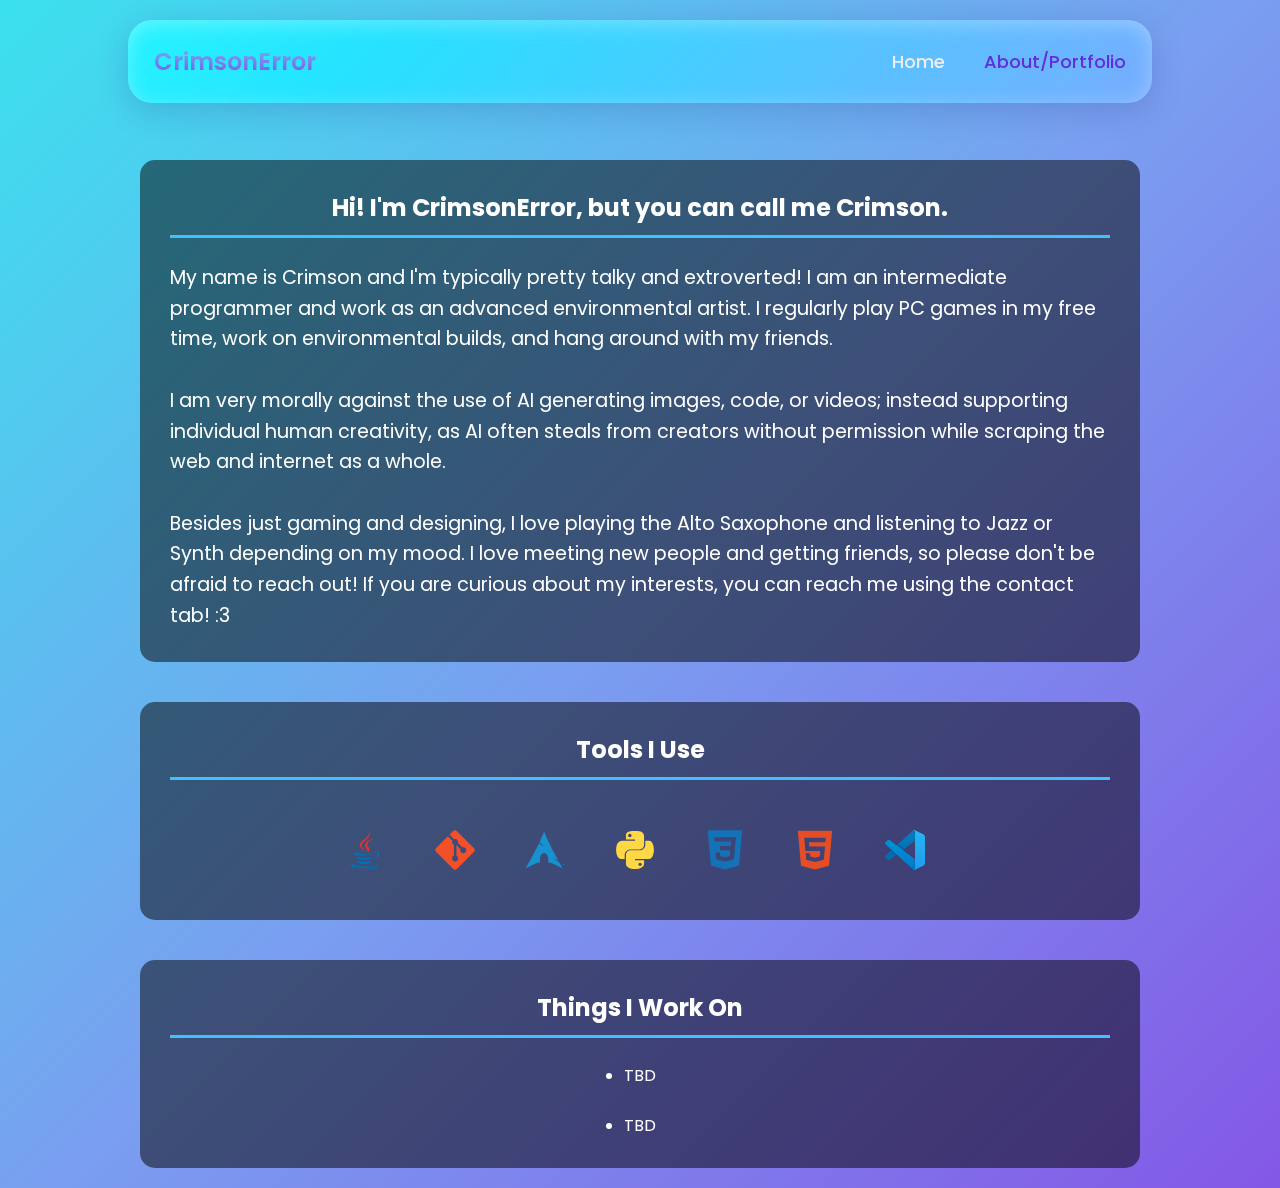
<file: About.html>
<!DOCTYPE html>

<html lang="en"><head><meta http-equiv="Content-Type" content="text/html; charset=UTF-8">
  
  <meta name="viewport" content="width=device-width, initial-scale=1.0">
  <title>About</title>
  <link rel="stylesheet" href="/about_assets/style.css">
<style>undefined</style></head>

<body>
  <header class="header">
    <a href="https://www.crimsonerror.com/index.html" class="logo">CrimsonError</a>

    <nav class="navbar">
      <a href="">Home</a>
      <a href="" class="active">About/Portfolio</a>
    </nav>
  </header>
  <section class="home">
    <div class="desc-content">
      <h1>Hi! I'm CrimsonError, but you can call me Crimson.</h1>
      <p>
        My name is Crimson and I'm typically pretty talky and extroverted! I am an intermediate programmer and
        work as an advanced environmental artist.
        I regularly play PC games in my free time, work on environmental builds, and hang
        around with my friends.
        <br>
        <br>
        I am very morally against the use of AI generating images, code, or videos; instead supporting individual human
        creativity, as AI often steals from creators without permission while scraping the web and internet as a whole.
        <br>
        <br>
        Besides just gaming and designing, I love playing the Alto Saxophone and listening to Jazz or Synth depending
        on
        my mood. I love meeting new people
        and getting friends, so please don't be afraid to reach out! If you are curious about my interests, you can
        reach me using the contact tab! :3
      </p>
    </div>
    <div class="tools desc-content">
      <h1>Tools I Use</h1>
      <img align="left" alt="Java" src="/about_assets/java-original.svg">
      <img align="left" alt="Git" src="/about_assets/git-original.svg">
      <img align="left" alt="Arch Linux" src="/about_assets/archlinux-original.svg">
      <img align="left" alt="Python" src="/about_assets/python-plain.svg">
      <img align="left" alt="CSS" src="/about_assets/css3-plain.svg">
      <img align="left" alt="HTML" src="/about_assets/html5-plain.svg">
      <img align="left" alt="VS Code" src="/about_assets/vscode-original.svg">
    </div>
    <div class="projects desc-content">
      <h1>Things I Work On</h1>
      <ul>
        <li>TBD</a></li> <br>
        <li>TBD</a></li>
      </ul>
    </div>
  </section>


</body></html>
</file>
<file: about_assets/style.css>
@import url("https://fonts.googleapis.com/css2?family=Poppins:wght@300;400;500;600;700;800;900&display=swap");

* {
  font-family: "Poppins", "sans-serif";
  margin: 0;
  padding: 0;
  box-sizing: border-box;
}

body {
  background: linear-gradient(135deg, #3be1ee 0%, #7a9ff0 50%, #8457e6 100%);
  color: #ededed;
}

.header {
  position: fixed;
  top: 20px;
  left: 50%;
  transform: translateX(-50%);
  width: 80%;
  padding: 1.5rem 2%;
  background-color: rgba(255, 255, 255, .15);
  backdrop-filter: blur(5px) saturate(180%);
  border-radius: 1.5rem;
  align-items: center;
  display: flex;
  justify-content: space-between;
  z-index: 100;
  box-shadow: 0 8px 32px rgba(31, 38, 135, 0.2), inset 0 4px 20px rgba(255, 255, 255, 0.3);
}

.logo {
  font-size: 1.5rem;
  background-image: linear-gradient(to top, #7b4ce6 0%, #74bbf3 100%);
  background-clip: text;
  -moz-background-clip: text;
  -webkit-text-fill-color: transparent;
  text-decoration: none;
  font-weight: 600;
}

.navbar a {
  font-size: 1.125rem;
  color: #ededed;
  text-decoration: none;
  font-weight: 500;
  margin-left: 2.2rem;
  transition: 0.3s;
}

.navbar a:hover,
.navbar a.active {
  color: #622edd;
}

.home {
  width: 100%;
  display: flex;
  flex-direction: column;
  align-items: center;
  justify-content: flex-start;
  height: auto;
  padding: 0 5%;
  margin-bottom: 0;
  margin-top: 140px;
}

.home-content {
  max-width: 37.5rem;
}

.home-content h1 {
  font-size: 3rem;
  font-weight: 700;
}

.home-content h3 {
  font-size: 2rem;
  font-weight: 600;
  color: #622edd;
  text-align: center;
}

.home-content .btn-box {
  width: 21.5rem;
  height: 3.125rem;
}

#ava-img {
  animation: fade-appear .5s cubic-bezier(.34, 1.56, .64, 1);
    background-color: rgba(248, 249, 250, .9);
    border: .1875rem solid #343a40;
    border-top-color: #343a40;
    border-right-color: #343a40;
    border-bottom-color: #343a40;
    border-left-color: #343a40;
    border-radius: 50%;
    box-shadow: 0 0 .3125rem rgba(0, 0, 0, .3);
    box-sizing: border-box;
    display: block;
    height: 35vh;
    margin: 0 auto;
    overflow: hidden;
    width: 35vh;
    will-change: transform;
}

.desc-content {
  border-radius: 15px;
  padding: 30px;
  background-color: rgb(0 0 0 / 50%);
  margin: 20px 0;
  width: 100%;
  max-width: 1000px;
  box-sizing: border-box;
  display: flex;
  flex-direction: column;
  align-items: center;
}

.desc-content h1 {
  font-size: clamp(1.2rem, 3vw, 1.5rem);
  color: #fff;
  margin-bottom: 25px;
  padding-bottom: 10px;
  border-bottom: #41c0ff 3px solid;
  width: 100%;
  box-sizing: border-box;
  text-align: center;
  justify-content: center;
  align-items: center;
  display: flex;
}

.desc-content p {
  font-size: clamp(0.9rem, 2vw, 1.2rem);
  color: #fff;
  line-height: 1.6;
}

.desc-content ul {
  color: #fff;
}

.desc-content a {
  color: #41c0ff;
  text-decoration: underline;
}

.about-content {
  text-align: center;
  background-color: rgb(0 0 0 / 50%);
  padding: 20px;
  border-radius: 15px;
  display: flex;
  flex-direction: column;
}

.about-content a:link {
  font-size: 1.25rem;
  font-weight: 700;
  color: #fff;
}

.about-content a:visited {
  color: #fff;
}

.about-content h1 {
  font-size: 3rem;
  font-weight: 700;
  color: #fff;
}

.about-content h2 {
  font-size: 1rem;
  font-weight: 700;
  color: #fa454b;
}

.about-content img {
  display: block;
  margin: 0 auto 20px auto;
  max-width: 100%;
  height: auto;
}

.tools.desc-content {
  flex-direction: row;
  flex-wrap: wrap;
  justify-content: center;
  align-items: center;
  gap: 20px;
}

.tools.desc-content h1 {
  width: 100%;
  text-align: center;
  margin-bottom: 20px;
}

.tools.desc-content img {
  display: inline-block;
  margin: 0 10px 10px 0;
  vertical-align: middle;
}

.tools img{
  height: 60px;
  width: auto;
  padding: 10px;
  display: inline-block;
  vertical-align: middle;
}

.portfolio {
  padding: 2rem;
  margin: 20px;
  display: grid;
  grid-template-columns: repeat(auto-fill, minmax(200px, 1fr));
  gap: 1rem;
  backdrop-filter: blur(5px) saturate(180%);
  border-radius: 1.5rem;
  box-shadow: 0 8px 32px rgba(31, 38, 135, 0.2), inset 0 4px 20px rgba(255, 255, 255, 0.3);
  background: linear-gradient(135deg, #3be1ee 0%, #7a9ff0 50%, #8457e6 100%);
}

.portfolio img {
  width: 100%;
  height: auto;
  border-radius: 0.5rem;
  transition: transform 0.3s ease, opacity 0.3s ease;
  opacity: 0.85;
}

.portfolio img:hover {
  transform: scale(1.05);
  cursor: pointer;
  opacity: 1;
}

.portfolio-about {
  padding-top: 0.5rem;
  margin-left: auto;
  margin-right: auto;
  max-width: 1250px;
}

.slider-wrapper {
  position: relative;
  max-width: 85rem;
  margin: 0 auto;
  overflow: hidden;
}

.slider {
  display: flex;
  transition: transform 0.5s ease-in-out;
}

.slider img {
  flex: 0 0 100%;
  object-fit: contain;
  width: 100%;
  height: 100%;
}

.slider-nav {
  display: flex;
  justify-content: center;
  margin-top: 1rem;
}

.slider-nav a {
  width: 0.5rem;
  height: 0.5rem;
  border-radius: 50%;
  background-color: #fff;
  opacity: 0.75;
  transition: opacity ease 250ms;
  margin: 0 0.25rem;
}

.slider-nav a:hover {
  opacity: 1;
}

.slider-button {
  position: absolute;
  top: 50%;
  transform: translateY(-50%);
  background-color: rgba(0, 0, 0, 0.5);
  color: #fff;
  border: none;
  padding: 0.5rem 1rem;
  cursor: pointer;
  z-index: 1;
}

.slider-button.prev {
  left: 0;
}

.slider-button.next {
  right: 0;
}

.contact {
  height: 100vh;
  display: flex;
  align-items: center;
  padding: 0 5%;
}

.contact-info h3 {
  font-size: 3rem;
  color: #fff;
}

#mail {
  height: 156px;
  width: 156px;
}

.contact-info img {
  width: 20%;
}

.contact-info h2 {
  font-size: 22px;
  color: #fff;
  background-color: rgba(0, 0, 0, 0.5);
  padding: 20px;
  border-radius: 20px;
}

.modal {
  display: none;
  position: fixed;
  z-index: 1000;
  left: 0;
  top: 0;
  width: 100%;
  height: 100%;
  background-color: rgba(0, 0, 0, 0.9);
  display: flex;
  justify-content: center;
  align-items: center;
}

.modal-content {
  margin: auto;
  display: block;
  width: 100%;
  max-width: 1300px;
  object-fit: contain;
}

.close {
  position: absolute;
  top: 15px;
  right: 35px;
  color: #f1f1f1;
  font-size: 40px;
  font-weight: bold;
  transition: 0.3s;
}

.close:hover,
.close:focus {
  color: #bbb;
  text-decoration: none;
  cursor: pointer;
}
</file>
